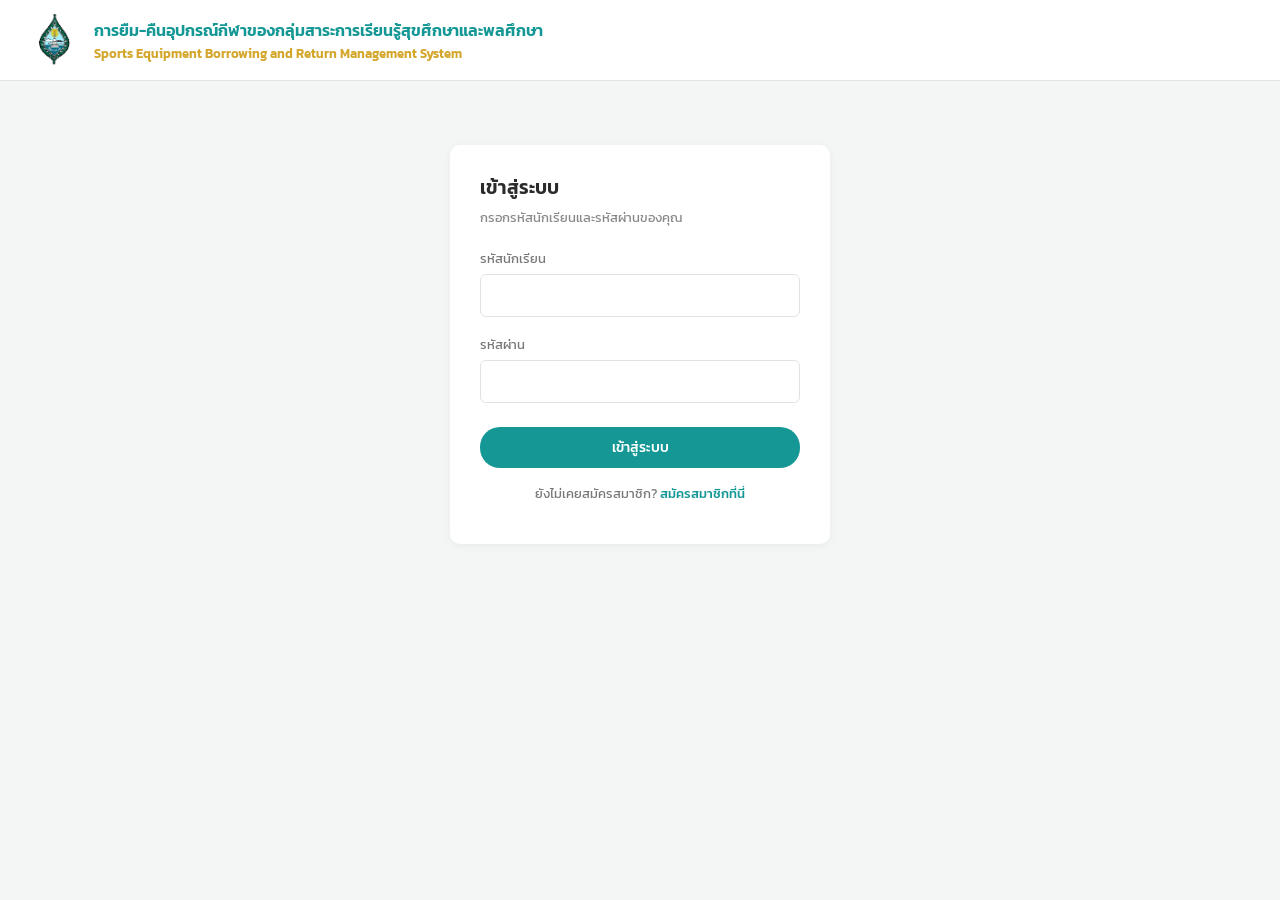
<file: index.html>
<!DOCTYPE html>
<html lang="th">

<head>
    <meta charset="UTF-8">
    <meta name="viewport" content="width=device-width, initial-scale=1.0">
    <title>ระบบยืม-คืนอุปกรณ์กีฬา</title>
    <link href="https://fonts.googleapis.com/css2?family=Kanit:wght@400;500;600;700&display=swap" rel="stylesheet">
    <link rel="stylesheet" href="style.css">
</head>

<body>

    <header class="topbar">
        <div class="brand">
            <img src="LOGO-SSP.png" alt="logo" class="logo-img">

            <div class="brand-text">
                <p class="th">การยืม-คืนอุปกรณ์กีฬาของกลุ่มสาระการเรียนรู้สุขศึกษาและพลศึกษา</p>
                <p class="en">Sports Equipment Borrowing and Return Management System</p>
            </div>
        </div>

        <div class="profile" id="profileToggle">
            <div class="avatar">
                <svg viewBox="0 0 24 24" fill="currentColor"><path d="M12 12c2.7 0 4.9-2.2 4.9-4.9S14.7 2.2 12 2.2 7.1 4.4 7.1 7.1 9.3 12 12 12zm0 2.5c-3.3 0-9.8 1.6-9.8 4.9v2.4h19.6v-2.4c0-3.3-6.5-4.9-9.8-4.9z"/></svg>
            </div>
            <svg class="chevron" viewBox="0 0 24 24" fill="none" stroke="currentColor" stroke-width="2">
        <path d="M6 9l6 6 6-6"/>
      </svg>

            <div class="profile-menu">
                <a href="profile.html">โปรไฟล์ของฉัน</a>
                <a href="account-settings.html">ตั้งค่าบัญชี</a>
                <a href="#">ติดต่อเรา</a>
                <a href="#" id="switchUserLink">ออกจากระบบ</a>
            </div>
        </div>
    </header>

    <nav class="navbar">
        <a href="index.html" class="active">หน้าหลัก</a>
        <a href="equipment.html">รายการอุปกรณ์ทั้งหมด</a>
        <a href="booking.html">จองอุปกรณ์</a>
        <a href="history.html">ประวัติการยืม-คืน</a>
    </nav>
    <main class="home-main">
        <div class="hero-banner">
            <img src="https://cdn.discordapp.com/attachments/1486670024419835904/1549403597668880565/61980016-f98e-4137-af72-0e16d8630894.jpg?ex=6aaa920c&is=6aa9408c&hm=2485306303175e49ea5badbc3dafd8a8ec890e3b3d5bfbbe8c90c0c7364b0ae8&" alt="อุปกรณ์กีฬาต่าง ๆ" class="hero-banner-img">
        </div>

        <div class="home-intro">
            <h1 class="page-title">หน้าหลัก</h1>
            <p class="page-desc">ยินดีต้อนรับเข้าสู่ระบบยืม-คืนอุปกรณ์กีฬา</p>
        </div>
    </main>

    <script src="auth.js"></script>
    <script src="sheetdb-api.js"></script>
    <script src="script.js"></script>
</body>

</html>
</file>
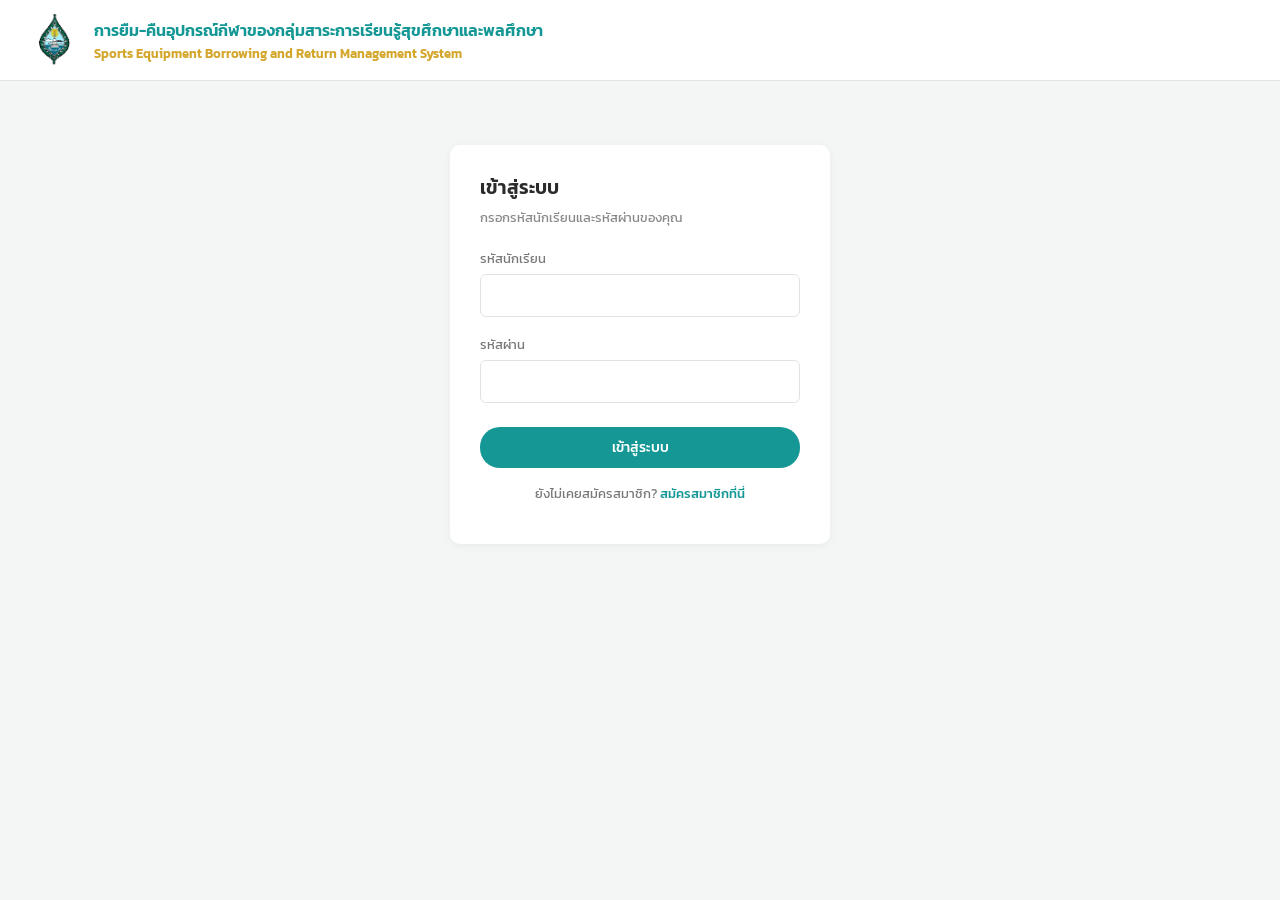
<file: account-settings.html>
<!DOCTYPE html>
<html lang="th">
<head>
<meta charset="UTF-8">
<meta name="viewport" content="width=device-width, initial-scale=1.0">
<title>ตั้งค่าบัญชี - ระบบยืม-คืนอุปกรณ์กีฬา</title>
<link href="https://fonts.googleapis.com/css2?family=Kanit:wght@400;500;600;700&display=swap" rel="stylesheet">
<link rel="stylesheet" href="style.css">
</head>
<body>

  <header class="topbar">
    <div class="brand">
      <img src="LOGO-SSP.png" alt="logo" class="logo-img">

      <div class="brand-text">
        <p class="th">การยืม-คืนอุปกรณ์กีฬาของกลุ่มสาระการเรียนรู้สุขศึกษาและพลศึกษา</p>
        <p class="en">Sports Equipment Borrowing and Return Management System</p>
      </div>
    </div>

    <div class="profile" id="profileToggle">
      <div class="avatar">
        <svg viewBox="0 0 24 24" fill="currentColor"><path d="M12 12c2.7 0 4.9-2.2 4.9-4.9S14.7 2.2 12 2.2 7.1 4.4 7.1 7.1 9.3 12 12 12zm0 2.5c-3.3 0-9.8 1.6-9.8 4.9v2.4h19.6v-2.4c0-3.3-6.5-4.9-9.8-4.9z"/></svg>
      </div>
      <svg class="chevron" viewBox="0 0 24 24" fill="none" stroke="currentColor" stroke-width="2">
        <path d="M6 9l6 6 6-6"/>
      </svg>

      <div class="profile-menu">
        <a href="profile.html">โปรไฟล์ของฉัน</a>
        <a href="account-settings.html">ตั้งค่าบัญชี</a>
        <a href="contact.html">ติดต่อเรา</a>
                <a href="#" id="switchUserLink">ออกจากระบบ</a>
      </div>
    </div>
  </header>

  <nav class="navbar">
    <a href="index.html">หน้าหลัก</a>
    <a href="equipment.html">รายการอุปกรณ์ทั้งหมด</a>
    <a href="booking.html">จองอุปกรณ์</a>
    <a href="history.html">ประวัติการยืม-คืน</a>
  </nav>

  <main>
    <div class="profile-layout">

      <aside class="side-menu">
        <a href="profile.html" class="side-item">
          <svg viewBox="0 0 24 24" fill="none" stroke="currentColor" stroke-width="2"><circle cx="12" cy="8" r="4"/><path d="M4 20c0-4.4 3.6-8 8-8s8 3.6 8 8"/></svg>
          โปรไฟล์ของฉัน
        </a>
        <a href="account-settings.html" class="side-item active">
          <svg viewBox="0 0 24 24" fill="none" stroke="currentColor" stroke-width="2"><circle cx="12" cy="12" r="3"/><path d="M19.4 15a1.7 1.7 0 0 0 .3 1.9l.1.1a2 2 0 1 1-2.8 2.8l-.1-.1a1.7 1.7 0 0 0-1.9-.3 1.7 1.7 0 0 0-1 1.5V21a2 2 0 1 1-4 0v-.1a1.7 1.7 0 0 0-1-1.6 1.7 1.7 0 0 0-1.9.3l-.1.1a2 2 0 1 1-2.8-2.8l.1-.1a1.7 1.7 0 0 0 .3-1.9 1.7 1.7 0 0 0-1.5-1H3a2 2 0 1 1 0-4h.1a1.7 1.7 0 0 0 1.6-1 1.7 1.7 0 0 0-.3-1.9l-.1-.1a2 2 0 1 1 2.8-2.8l.1.1a1.7 1.7 0 0 0 1.9.3H9a1.7 1.7 0 0 0 1-1.5V3a2 2 0 1 1 4 0v.1a1.7 1.7 0 0 0 1 1.5 1.7 1.7 0 0 0 1.9-.3l.1-.1a2 2 0 1 1 2.8 2.8l-.1.1a1.7 1.7 0 0 0-.3 1.9V9a1.7 1.7 0 0 0 1.5 1H21a2 2 0 1 1 0 4h-.1a1.7 1.7 0 0 0-1.5 1z"/></svg>
          ตั้งค่าบัญชี
        </a>
        <a href="contact.html" class="side-item">
          <svg viewBox="0 0 24 24" fill="none" stroke="currentColor" stroke-width="2"><circle cx="12" cy="12" r="10"/><path d="M9.1 9a3 3 0 0 1 5.8 1c0 2-3 2-3 4"/><line x1="12" y1="17" x2="12" y2="17.01"/></svg>
          ติดต่อเรา
        </a>
      </aside>

      <section class="profile-panel">
        <h2 class="profile-panel-title">ตั้งค่าบัญชีผู้ใช้</h2>

        <div id="saveMsg" class="save-msg">บันทึกข้อมูลเรียบร้อยแล้ว</div>

        <form id="studentSettingsForm" class="settings-grid">

          <div class="settings-col">
            <p class="settings-col-title">ข้อมูลทั่วไป</p>
            <div class="form-group">
              <label for="input-name">ชื่อ-สกุล</label>
              <input type="text" id="input-name" name="name">
            </div>
            <div class="form-group">
              <label for="input-email">อีเมล</label>
              <input type="email" id="input-email" name="email">
            </div>
            <div class="form-group">
              <label for="input-phone">เบอร์โทรศัพท์</label>
              <input type="text" id="input-phone" name="phone">
            </div>
          </div>

          <div class="settings-col">
            <p class="settings-col-title">ข้อมูลนักเรียน</p>

            <div class="form-group">
              <label for="input-studentid">รหัสนักเรียน</label>
              <input type="text" id="input-studentid" name="studentId">
            </div>

            <div class="form-group">
              <label for="input-class">ชั้นเรียนของนักเรียน</label>
              <input type="text" id="input-class" name="className" placeholder="เช่น ม.5/3">
            </div>

            <div class="form-group">
              <label for="input-role">บทบาท</label>
              <select id="input-role" name="role">
                <option value="นักเรียน">นักเรียน</option>
                <option value="ครู">ครู</option>
                <option value="เจ้าหน้าที่">เจ้าหน้าที่</option>
              </select>
            </div>

            <div class="form-group">
              <label for="input-birthday">วันเกิด</label>
              <input type="date" id="input-birthday" name="birthday">
            </div>
          </div>

          <div class="settings-actions">
            <button type="submit" class="btn-save">บันทึกข้อมูล</button>
            <button type="button" id="cancelBtn" class="btn-cancel">ยกเลิก</button>
          </div>

        </form>
      </section>

    </div>
  </main>
    <script src="auth.js"></script>
    <script src="sheetdb-api.js"></script>
    <script src="script.js"></script>
</body>
</html>
</file>
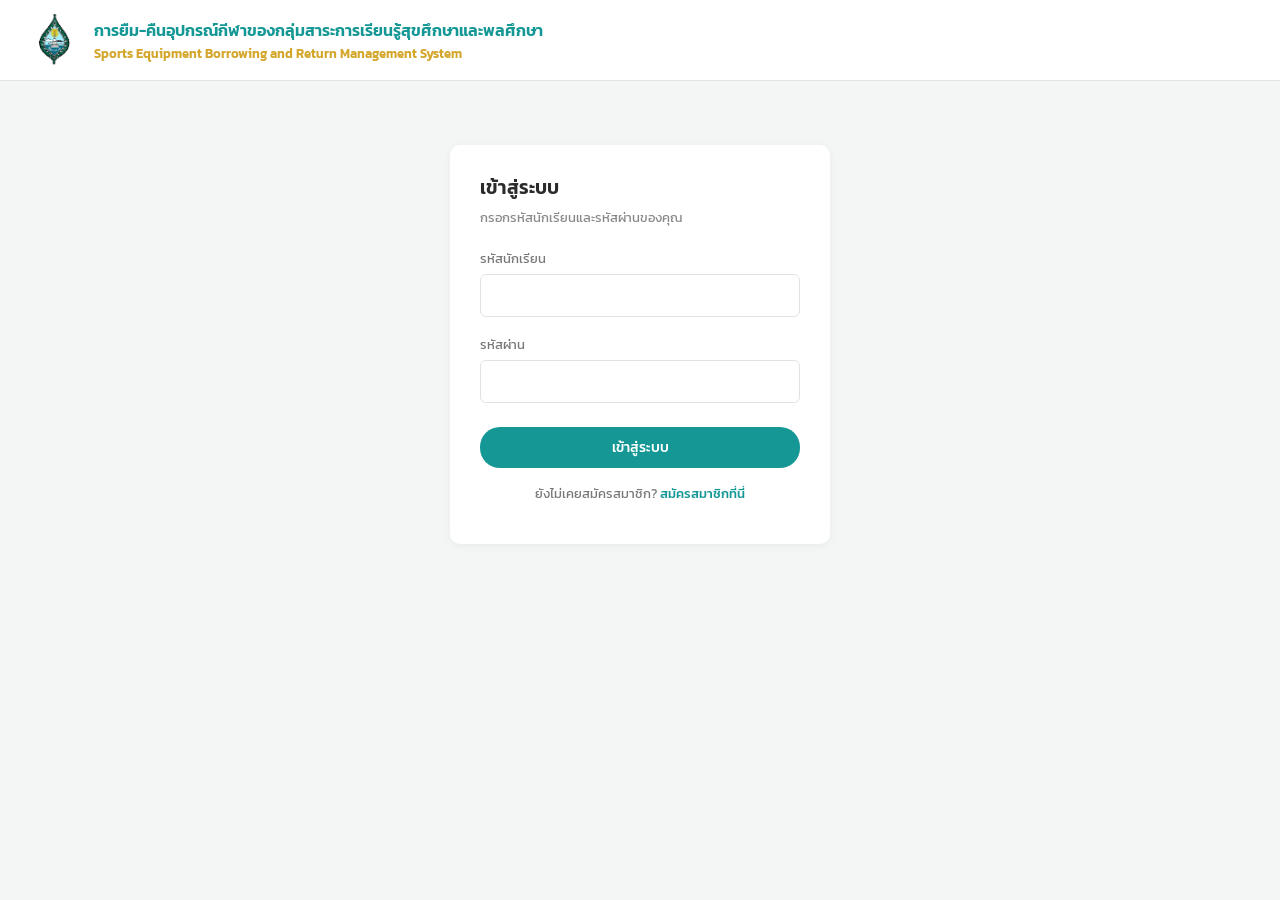
<file: booking.html>
<!DOCTYPE html>
<html lang="th">
<head>
<meta charset="UTF-8">
<meta name="viewport" content="width=device-width, initial-scale=1.0">
<title>จองอุปกรณ์ - ระบบยืม-คืนอุปกรณ์กีฬา</title>
<link href="https://fonts.googleapis.com/css2?family=Kanit:wght@400;500;600;700&display=swap" rel="stylesheet">
<link rel="stylesheet" href="style.css">
</head>
<body>

  <header class="topbar">
    <div class="brand">
      <img src="LOGO-SSP.png" alt="logo" class="logo-img">

      <div class="brand-text">
        <p class="th">การยืม-คืนอุปกรณ์กีฬาของกลุ่มสาระการเรียนรู้สุขศึกษาและพลศึกษา</p>
        <p class="en">Sports Equipment Borrowing and Return Management System</p>
      </div>
    </div>

    <div class="profile" id="profileToggle">
      <div class="avatar">
        <svg viewBox="0 0 24 24" fill="currentColor"><path d="M12 12c2.7 0 4.9-2.2 4.9-4.9S14.7 2.2 12 2.2 7.1 4.4 7.1 7.1 9.3 12 12 12zm0 2.5c-3.3 0-9.8 1.6-9.8 4.9v2.4h19.6v-2.4c0-3.3-6.5-4.9-9.8-4.9z"/></svg>
      </div>
      <svg class="chevron" viewBox="0 0 24 24" fill="none" stroke="currentColor" stroke-width="2">
        <path d="M6 9l6 6 6-6"/>
      </svg>

      <div class="profile-menu">
        <a href="profile.html">โปรไฟล์ของฉัน</a>
        <a href="account-settings.html">ตั้งค่าบัญชี</a>
        <a href="#">ติดต่อเรา</a>
                <a href="#" id="switchUserLink">ออกจากระบบ</a>
      </div>
    </div>
  </header>

  <nav class="navbar">
    <a href="index.html">หน้าหลัก</a>
    <a href="equipment.html">รายการอุปกรณ์ทั้งหมด</a>
    <a href="booking.html" class="active">จองอุปกรณ์</a>
    <a href="history.html">ประวัติการยืม-คืน</a>
  </nav>

  <main>
    <div class="booking-layout">

      <section class="booking-form-panel">
        <h2 class="panel-title">จองอุปกรณ์</h2>

        <form id="bookingForm">
          <div class="form-group">
            <label for="bk-equipment">เลือกอุปกรณ์</label>
            <select id="bk-equipment" required>
              <option value="">เลือกอุปกรณ์</option>
            </select>
          </div>

          <div class="form-group">
            <label for="bk-date">วันที่ต้องการจอง (พ.ศ.)</label>
            <input type="text" id="bk-date" placeholder="วว/ดด/ปปปป เช่น 05/03/2569" required>
            <p class="field-hint">พิมพ์รูปแบบ วัน/เดือน/ปี พ.ศ. เช่น 05/03/2569</p>
          </div>

          <div class="form-group">
            <label for="bk-time">เวลาที่ต้องการยืม</label>
            <select id="bk-time" required>
              <option value="">เลือกเวลา</option>
              <option value="08:00">08:00 น.</option>
              <option value="08:30">08:30 น.</option>
              <option value="09:00">09:00 น.</option>
              <option value="09:30">09:30 น.</option>
              <option value="10:00">10:00 น.</option>
              <option value="10:30">10:30 น.</option>
              <option value="11:00">11:00 น.</option>
              <option value="11:30">11:30 น.</option>
              <option value="12:00">12:00 น.</option>
              <option value="12:30">12:30 น.</option>
              <option value="13:00">13:00 น.</option>
              <option value="13:30">13:30 น.</option>
              <option value="14:00">14:00 น.</option>
              <option value="14:30">14:30 น.</option>
              <option value="15:00">15:00 น.</option>
              <option value="15:30">15:30 น.</option>
              <option value="16:00">16:00 น.</option>
              <option value="16:30">16:30 น.</option>
              <option value="17:00">17:00 น.</option>
            </select>
          </div>

          <div class="form-group">
            <label for="bk-purpose">วัตถุประสงค์</label>
            <input type="text" id="bk-purpose" placeholder="ระบุวัตถุประสงค์การใช้งาน" required>
          </div>

          <div class="form-group">
            <label for="bk-note">หมายเหตุ</label>
            <input type="text" id="bk-note" placeholder="ระบุหมายเหตุ (ถ้ามี)">
          </div>

          <div class="booking-form-actions">
            <button type="submit" class="btn-save">ส่งคำขอจอง</button>
            <button type="button" id="bk-clear" class="btn-cancel">ล้างข้อมูล</button>
          </div>
        </form>
      </section>

      <section class="booking-list-panel">
        <h2 class="panel-title">รายการจองของฉัน</h2>
        <div id="bookingSuccessMsg" class="save-msg">จองอุปกรณ์สำเร็จ พร้อมให้ยืมได้ทันที</div>
        <div id="bookingList" class="booking-list"></div>
        <a href="history.html" class="booking-view-all">ดูรายการทั้งหมด</a>
      </section>

    </div>
  </main>
    <script src="auth.js"></script>
    <script src="sheetdb-api.js"></script>
    <script src="script.js"></script>
</body>
</html>
</file>
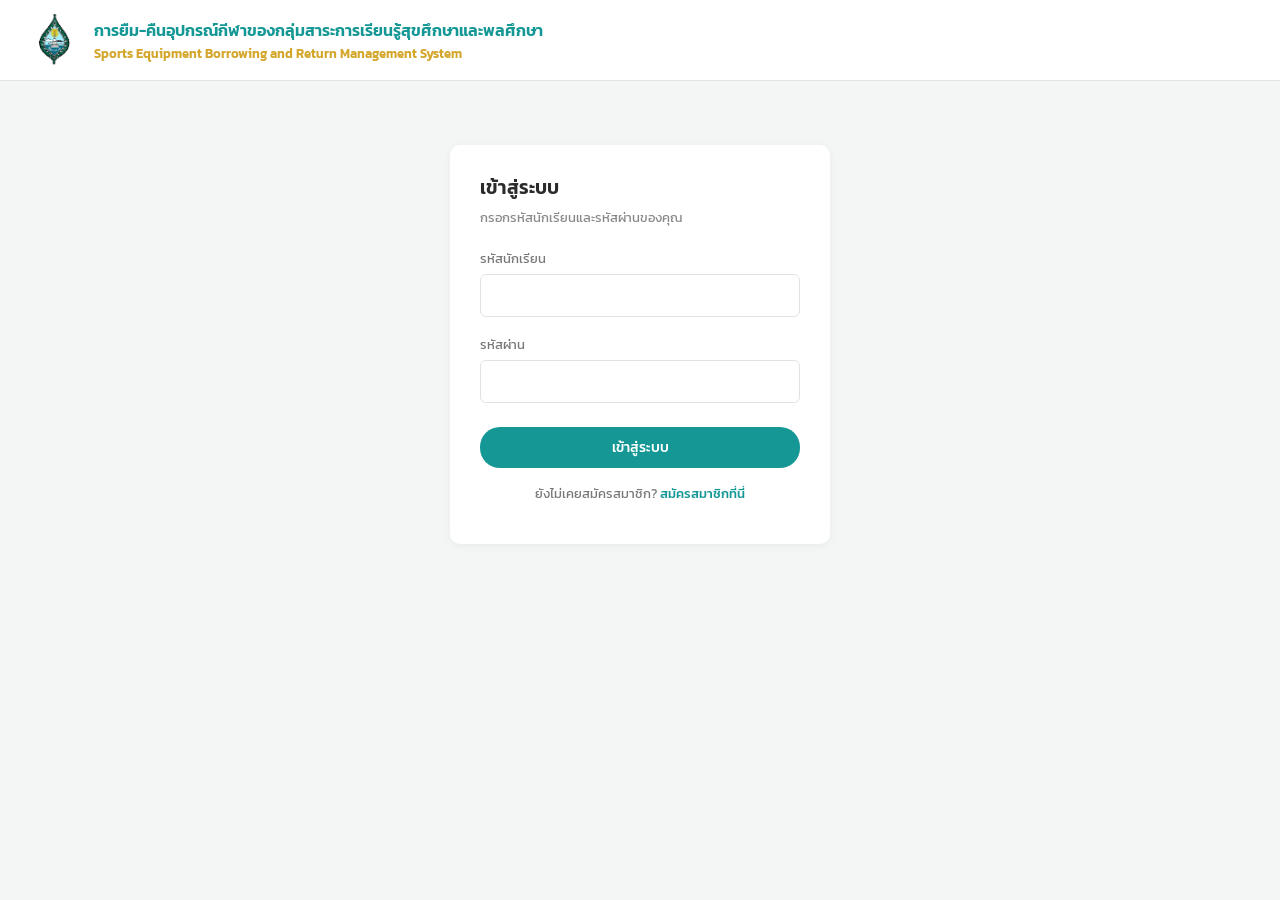
<file: equipment.html>
<!DOCTYPE html>
<html lang="th">
<head>
<meta charset="UTF-8">
<meta name="viewport" content="width=device-width, initial-scale=1.0">
<title>รายการอุปกรณ์ทั้งหมด - ระบบยืม-คืนอุปกรณ์กีฬา</title>
<link href="https://fonts.googleapis.com/css2?family=Kanit:wght@400;500;600;700&display=swap" rel="stylesheet">
<link rel="stylesheet" href="style.css">
</head>
<body>

  <header class="topbar">
    <div class="brand">
      <img src="LOGO-SSP.png" alt="logo" class="logo-img">

      <div class="brand-text">
        <p class="th">การยืม-คืนอุปกรณ์กีฬาของกลุ่มสาระการเรียนรู้สุขศึกษาและพลศึกษา</p>
        <p class="en">Sports Equipment Borrowing and Return Management System</p>
      </div>
    </div>

    <div class="profile" id="profileToggle">
      <div class="avatar">
        <svg viewBox="0 0 24 24" fill="currentColor"><path d="M12 12c2.7 0 4.9-2.2 4.9-4.9S14.7 2.2 12 2.2 7.1 4.4 7.1 7.1 9.3 12 12 12zm0 2.5c-3.3 0-9.8 1.6-9.8 4.9v2.4h19.6v-2.4c0-3.3-6.5-4.9-9.8-4.9z"/></svg>
      </div>
      <svg class="chevron" viewBox="0 0 24 24" fill="none" stroke="currentColor" stroke-width="2">
        <path d="M6 9l6 6 6-6"/>
      </svg>

      <div class="profile-menu">
        <a href="profile.html">โปรไฟล์ของฉัน</a>
        <a href="account-settings.html">ตั้งค่าบัญชี</a>
        <a href="#">ติดต่อเรา</a>
                <a href="#" id="switchUserLink">ออกจากระบบ</a>
      </div>
    </div>

  </header>

  <nav class="navbar">
    <a href="index.html">หน้าหลัก</a>
    <a href="equipment.html" class="active">รายการอุปกรณ์ทั้งหมด</a>
    <a href="booking.html">จองอุปกรณ์</a>
    <a href="history.html">ประวัติการยืม-คืน</a>
  </nav>

  <main>
    <div class="equip-panel">

      <div class="equip-topline">
        <h2 class="equip-title">รายการอุปกรณ์ทั้งหมด</h2>
        <div class="equip-search">
          <input type="text" placeholder="ค้นหาอุปกรณ์...">
          <select>
            <option>ทั้งหมด</option>
            <option>ลูกบอล</option>
          </select>
          <button class="btn-search">ค้นหา</button>
        </div>
      </div>

      <div class="category-tabs">
        <button class="tab active">ทั้งหมด</button>
        <button class="tab">ลูกบอล</button>
      </div>

      <div class="equip-grid" id="equipmentGrid"></div>
    </div>
  </main>
    <script src="auth.js"></script>
    <script src="sheetdb-api.js"></script>
    <script src="script.js"></script>
</body>
</html>
</file>
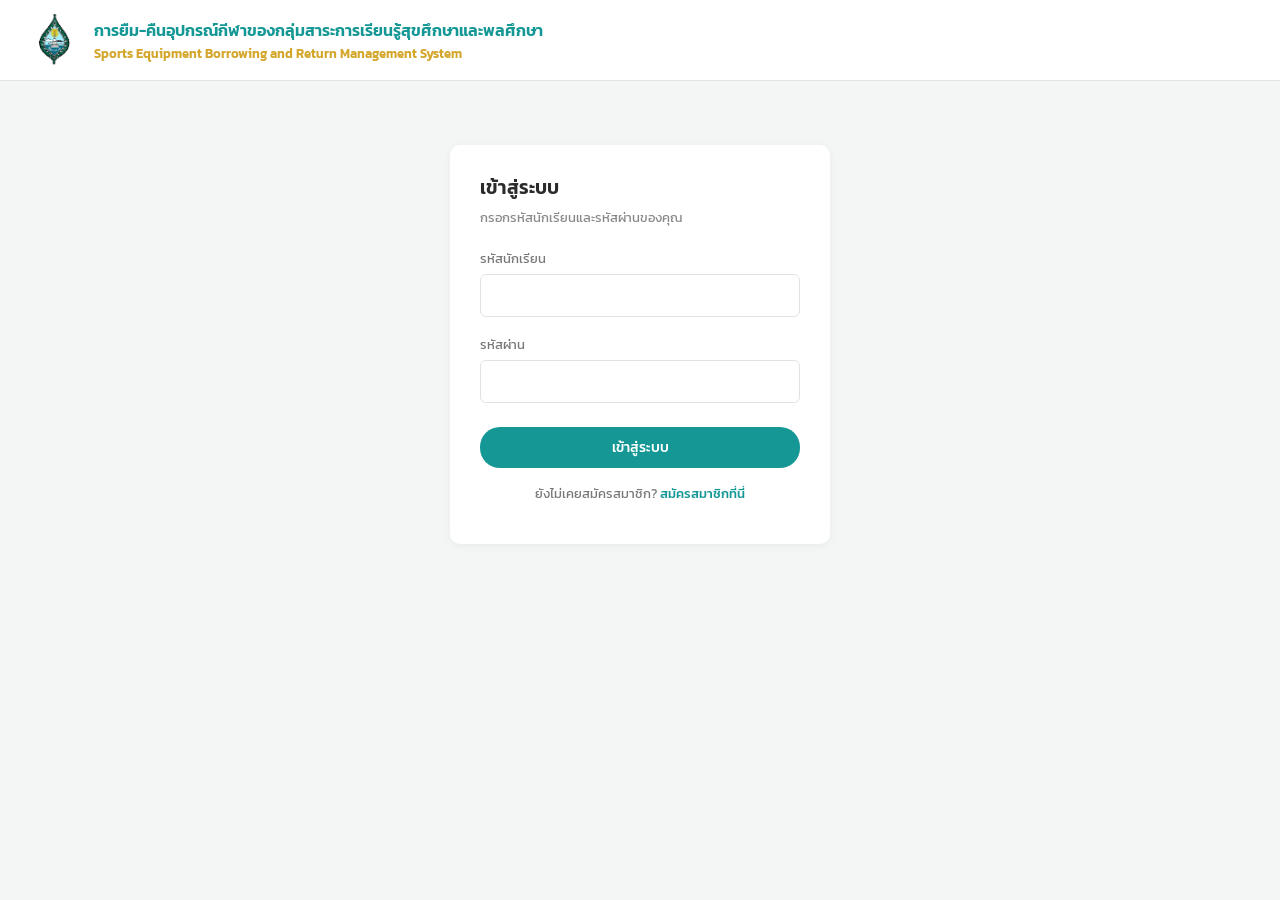
<file: history.html>
<!DOCTYPE html>
<html lang="th">
<head>
<meta charset="UTF-8">
<meta name="viewport" content="width=device-width, initial-scale=1.0">
<title>ประวัติการยืม-คืน - ระบบยืม-คืนอุปกรณ์กีฬา</title>
<link href="https://fonts.googleapis.com/css2?family=Kanit:wght@400;500;600;700&display=swap" rel="stylesheet">
<link rel="stylesheet" href="style.css">
</head>
<body>

  <header class="topbar">
    <div class="brand">
      <img src="LOGO-SSP.png" alt="logo" class="logo-img">

      <div class="brand-text">
        <p class="th">การยืม-คืนอุปกรณ์กีฬาของกลุ่มสาระการเรียนรู้สุขศึกษาและพลศึกษา</p>
        <p class="en">Sports Equipment Borrowing and Return Management System</p>
      </div>
    </div>

    <div class="profile" id="profileToggle">
      <div class="avatar">
        <svg viewBox="0 0 24 24" fill="currentColor"><path d="M12 12c2.7 0 4.9-2.2 4.9-4.9S14.7 2.2 12 2.2 7.1 4.4 7.1 7.1 9.3 12 12 12zm0 2.5c-3.3 0-9.8 1.6-9.8 4.9v2.4h19.6v-2.4c0-3.3-6.5-4.9-9.8-4.9z"/></svg>
      </div>
      <svg class="chevron" viewBox="0 0 24 24" fill="none" stroke="currentColor" stroke-width="2">
        <path d="M6 9l6 6 6-6"/>
      </svg>

      <div class="profile-menu">
        <a href="profile.html">โปรไฟล์ของฉัน</a>
        <a href="account-settings.html">ตั้งค่าบัญชี</a>
        <a href="#">ติดต่อเรา</a>
                <a href="#" id="switchUserLink">ออกจากระบบ</a>
      </div>
    </div>
  </header>

  <nav class="navbar">
    <a href="index.html">หน้าหลัก</a>
    <a href="equipment.html">รายการอุปกรณ์ทั้งหมด</a>
    <a href="booking.html">จองอุปกรณ์</a>
    <a href="history.html" class="active">ประวัติการยืม-คืน</a>
  </nav>

  <main>
    <div class="profile-layout">

      <aside class="side-menu">
        <a href="profile.html" class="side-item">
          <svg viewBox="0 0 24 24" fill="none" stroke="currentColor" stroke-width="2"><circle cx="12" cy="8" r="4"/><path d="M4 20c0-4.4 3.6-8 8-8s8 3.6 8 8"/></svg>
          โปรไฟล์ของฉัน
        </a>
        <a href="account-settings.html" class="side-item">
          <svg viewBox="0 0 24 24" fill="none" stroke="currentColor" stroke-width="2"><circle cx="12" cy="12" r="3"/><path d="M19.4 15a1.7 1.7 0 0 0 .3 1.9l.1.1a2 2 0 1 1-2.8 2.8l-.1-.1a1.7 1.7 0 0 0-1.9-.3 1.7 1.7 0 0 0-1 1.5V21a2 2 0 1 1-4 0v-.1a1.7 1.7 0 0 0-1-1.6 1.7 1.7 0 0 0-1.9.3l-.1.1a2 2 0 1 1-2.8-2.8l.1-.1a1.7 1.7 0 0 0 .3-1.9 1.7 1.7 0 0 0-1.5-1H3a2 2 0 1 1 0-4h.1a1.7 1.7 0 0 0 1.6-1 1.7 1.7 0 0 0-.3-1.9l-.1-.1a2 2 0 1 1 2.8-2.8l.1.1a1.7 1.7 0 0 0 1.9.3H9a1.7 1.7 0 0 0 1-1.5V3a2 2 0 1 1 4 0v.1a1.7 1.7 0 0 0 1 1.5 1.7 1.7 0 0 0 1.9-.3l.1-.1a2 2 0 1 1 2.8 2.8l-.1.1a1.7 1.7 0 0 0-.3 1.9V9a1.7 1.7 0 0 0 1.5 1H21a2 2 0 1 1 0 4h-.1a1.7 1.7 0 0 0-1.5 1z"/></svg>
          ตั้งค่าบัญชี
        </a>
        <a href="contact.html" class="side-item">
          <svg viewBox="0 0 24 24" fill="none" stroke="currentColor" stroke-width="2"><circle cx="12" cy="12" r="10"/><path d="M9.1 9a3 3 0 0 1 5.8 1c0 2-3 2-3 4"/><line x1="12" y1="17" x2="12" y2="17.01"/></svg>
          ติดต่อเรา
        </a>
      </aside>

      <section class="profile-panel">
        <div class="panel-header-row">
          <h2 class="profile-panel-title">ประวัติการยืม-คืนอุปกรณ์</h2>
          <button id="clearHistoryBtn" class="btn-mini-cancel btn-mini">ล้างประวัติทั้งหมด</button>
        </div>

        <table class="history-table">
          <thead>
            <tr>
              <th>ลำดับ</th>
              <th>อุปกรณ์</th>
              <th>วันยืม</th>
              <th>กำหนดคืน</th>
              <th>วันคืน</th>
              <th>สถานะ</th>
              <th></th>
            </tr>
          </thead>
          <tbody id="historyTableBody"></tbody>
        </table>

        <div id="historyPagination" class="pagination"></div>
      </section>

    </div>
  </main>
    <script src="auth.js"></script>
    <script src="sheetdb-api.js"></script>
    <script src="script.js"></script>
</body>
</html>
</file>
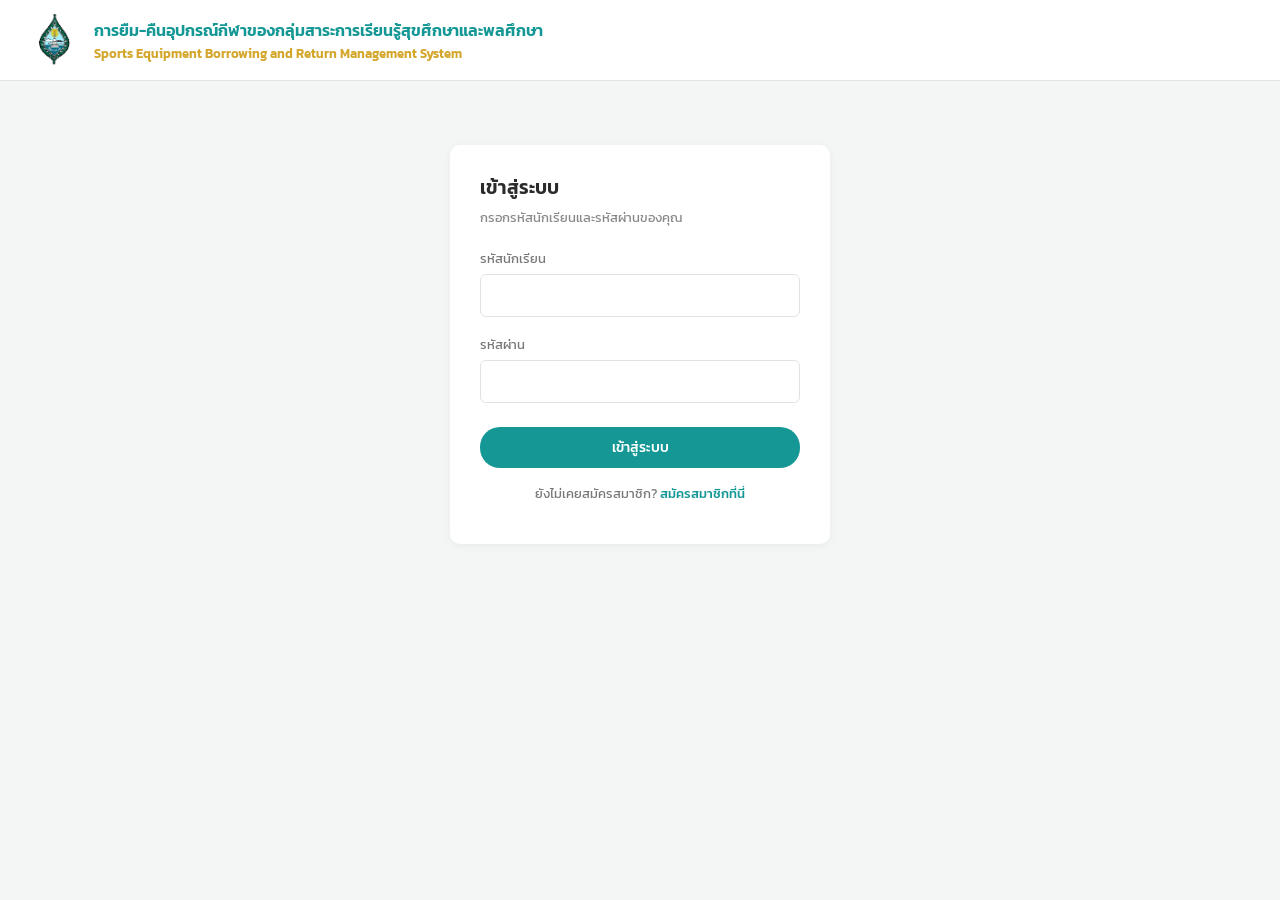
<file: login.html>
<!DOCTYPE html>
<html lang="th">
<head>
<meta charset="UTF-8">
<meta name="viewport" content="width=device-width, initial-scale=1.0">
<title>เข้าสู่ระบบ - ระบบยืม-คืนอุปกรณ์กีฬา</title>
<link href="https://fonts.googleapis.com/css2?family=Kanit:wght@400;500;600;700&display=swap" rel="stylesheet">
<link rel="stylesheet" href="style.css">
<style>
  .register-wrap{ max-width:420px; margin:64px auto; padding:0 20px; }
  .register-panel{
    background:#fff; border-radius:10px; box-shadow:0 2px 10px rgba(0,0,0,.05);
    padding:28px 30px;
  }
  .register-title{ margin:0 0 6px; font-size:19px; font-weight:600; color:var(--text-dark); }
  .register-sub{ margin:0 0 22px; font-size:13px; color:#888; }
  .register-error{
    display:none; background:#fde3e3; color:#d4453a; border:1px solid #f5c2c2;
    border-radius:6px; padding:10px 14px; font-size:13px; margin-bottom:16px;
  }
  .register-error.show{ display:block; }
  .register-footer{
    margin-top:16px; text-align:center; font-size:13px; color:#777;
  }
  .register-footer a{ color:var(--teal); font-weight:500; text-decoration:none; }
  .register-footer a:hover{ text-decoration:underline; }
</style>
</head>
<body>

  <header class="topbar">
    <div class="brand">
      <img src="LOGO-SSP.png" alt="logo" class="logo-img">
      <div class="brand-text">
        <p class="th">การยืม-คืนอุปกรณ์กีฬาของกลุ่มสาระการเรียนรู้สุขศึกษาและพลศึกษา</p>
        <p class="en">Sports Equipment Borrowing and Return Management System</p>
      </div>
    </div>
  </header>

  <main class="register-wrap">
    <section class="register-panel">
      <h2 class="register-title">เข้าสู่ระบบ</h2>
      <p class="register-sub">กรอกรหัสนักเรียนและรหัสผ่านของคุณ</p>

      <div id="loginError" class="register-error"></div>

      <form id="loginForm">
        <div class="form-group">
          <label for="login-studentid">รหัสนักเรียน</label>
          <input type="text" id="login-studentid" required>
        </div>

        <div class="form-group">
          <label for="login-password">รหัสผ่าน</label>
          <input type="password" id="login-password" required>
        </div>

        <button type="submit" class="btn-save" style="width:100%; margin-top:6px;">เข้าสู่ระบบ</button>
      </form>

      <p class="register-footer">ยังไม่เคยสมัครสมาชิก? <a href="register.html">สมัครสมาชิกที่นี่</a></p>
    </section>
  </main>

  <script src="sheetdb-api.js"></script>
  <script>
    // ถ้าเบราว์เซอร์นี้ล็อกอินอยู่แล้ว ให้ข้ามไปหน้าหลักเลย
    if (localStorage.getItem('currentMemberId')) {
      window.location.href = 'index.html';
    }

    const form = document.getElementById('loginForm');
    const errorBox = document.getElementById('loginError');

    form.addEventListener('submit', async (e) => {
      e.preventDefault();
      errorBox.classList.remove('show');

      const submitBtn = form.querySelector('button[type="submit"]');
      submitBtn.disabled = true;
      submitBtn.textContent = 'กำลังเข้าสู่ระบบ...';

      try {
        const studentId = document.getElementById('login-studentid').value.trim();
        const password = document.getElementById('login-password').value;

        const member = await loginMember(studentId, password);

        if (!member) {
          errorBox.textContent = 'รหัสนักเรียนหรือรหัสผ่านไม่ถูกต้อง';
          errorBox.classList.add('show');
          submitBtn.disabled = false;
          submitBtn.textContent = 'เข้าสู่ระบบ';
          return;
        }

        localStorage.setItem('currentMemberId', member.รหัสสมาชิก);
        window.location.href = 'index.html';
      } catch (err) {
        errorBox.textContent = 'เกิดข้อผิดพลาด: ' + err.message;
        errorBox.classList.add('show');
        submitBtn.disabled = false;
        submitBtn.textContent = 'เข้าสู่ระบบ';
      }
    });
  </script>
</body>
</html>
</file>
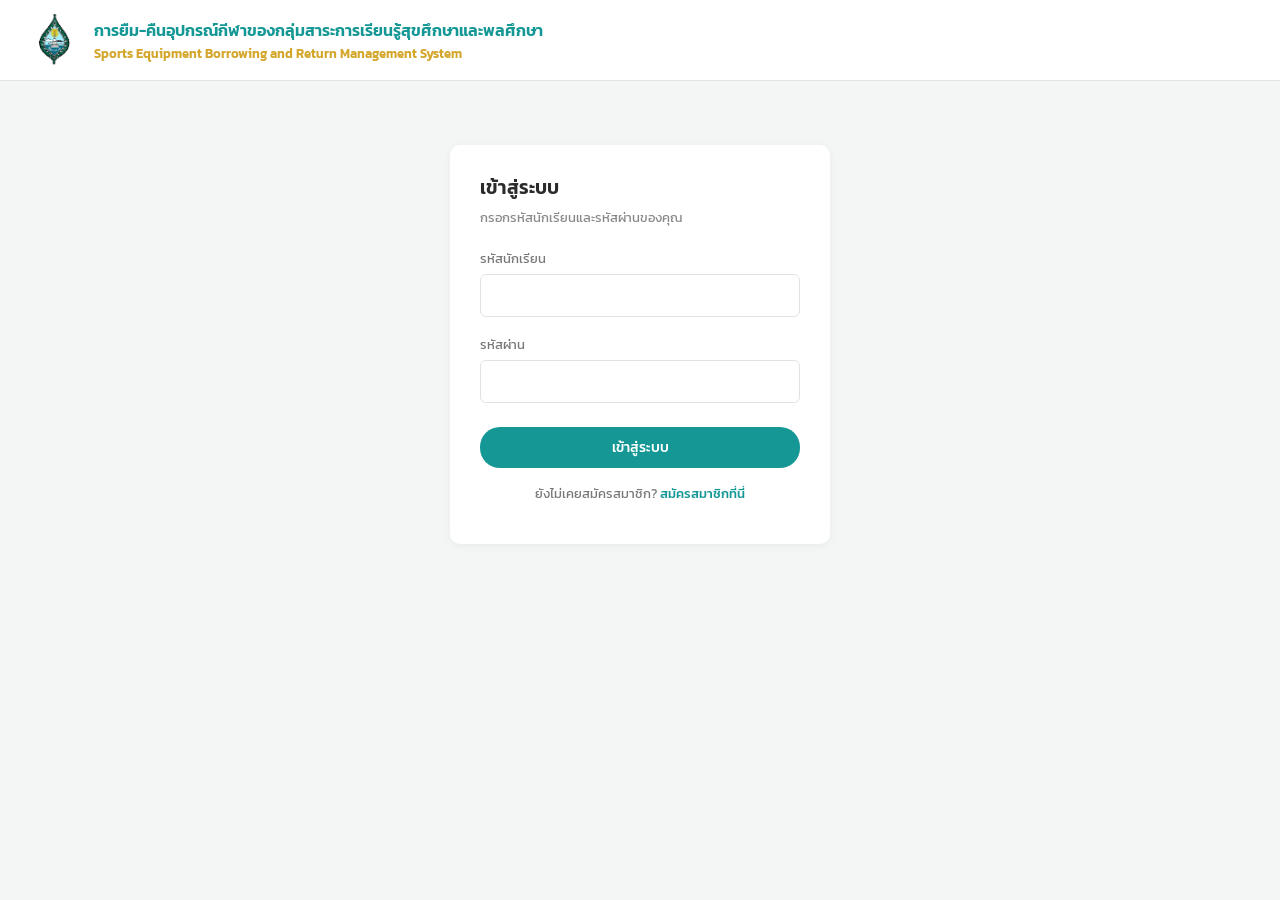
<file: profile.html>
<!DOCTYPE html>
<html lang="th">
<head>
<meta charset="UTF-8">
<meta name="viewport" content="width=device-width, initial-scale=1.0">
<title>โปรไฟล์ของฉัน - ระบบยืม-คืนอุปกรณ์กีฬา</title>
<link href="https://fonts.googleapis.com/css2?family=Kanit:wght@400;500;600;700&display=swap" rel="stylesheet">
<link rel="stylesheet" href="style.css">
</head>
<body>

  <header class="topbar">
    <div class="brand">
      <img src="LOGO-SSP.png" alt="logo" class="logo-img">

      <div class="brand-text">
        <p class="th">การยืม-คืนอุปกรณ์กีฬาของกลุ่มสาระการเรียนรู้สุขศึกษาและพลศึกษา</p>
        <p class="en">Sports Equipment Borrowing and Return Management System</p>
      </div>
    </div>

    <div class="profile" id="profileToggle">
      <div class="avatar">
        <svg viewBox="0 0 24 24" fill="currentColor"><path d="M12 12c2.7 0 4.9-2.2 4.9-4.9S14.7 2.2 12 2.2 7.1 4.4 7.1 7.1 9.3 12 12 12zm0 2.5c-3.3 0-9.8 1.6-9.8 4.9v2.4h19.6v-2.4c0-3.3-6.5-4.9-9.8-4.9z"/></svg>
      </div>
      <svg class="chevron" viewBox="0 0 24 24" fill="none" stroke="currentColor" stroke-width="2">
        <path d="M6 9l6 6 6-6"/>
      </svg>

      <div class="profile-menu">
        <a href="profile.html">โปรไฟล์ของฉัน</a>
        <a href="account-settings.html">ตั้งค่าบัญชี</a>
        <a href="contact.html">ติดต่อเรา</a>
                <a href="#" id="switchUserLink">ออกจากระบบ</a>
      </div>
    </div>
  </header>

  <nav class="navbar">
    <a href="index.html">หน้าหลัก</a>
    <a href="equipment.html">รายการอุปกรณ์ทั้งหมด</a>
    <a href="booking.html">จองอุปกรณ์</a>
    <a href="history.html">ประวัติการยืม-คืน</a>
  </nav>

  <main>
    <div class="profile-layout">

      <aside class="side-menu">
        <a href="profile.html" class="side-item active">
          <svg viewBox="0 0 24 24" fill="none" stroke="currentColor" stroke-width="2"><circle cx="12" cy="8" r="4"/><path d="M4 20c0-4.4 3.6-8 8-8s8 3.6 8 8"/></svg>
          โปรไฟล์ของฉัน
        </a>
        <a href="account-settings.html" class="side-item">
          <svg viewBox="0 0 24 24" fill="none" stroke="currentColor" stroke-width="2"><circle cx="12" cy="12" r="3"/><path d="M19.4 15a1.7 1.7 0 0 0 .3 1.9l.1.1a2 2 0 1 1-2.8 2.8l-.1-.1a1.7 1.7 0 0 0-1.9-.3 1.7 1.7 0 0 0-1 1.5V21a2 2 0 1 1-4 0v-.1a1.7 1.7 0 0 0-1-1.6 1.7 1.7 0 0 0-1.9.3l-.1.1a2 2 0 1 1-2.8-2.8l.1-.1a1.7 1.7 0 0 0 .3-1.9 1.7 1.7 0 0 0-1.5-1H3a2 2 0 1 1 0-4h.1a1.7 1.7 0 0 0 1.6-1 1.7 1.7 0 0 0-.3-1.9l-.1-.1a2 2 0 1 1 2.8-2.8l.1.1a1.7 1.7 0 0 0 1.9.3H9a1.7 1.7 0 0 0 1-1.5V3a2 2 0 1 1 4 0v.1a1.7 1.7 0 0 0 1 1.5 1.7 1.7 0 0 0 1.9-.3l.1-.1a2 2 0 1 1 2.8 2.8l-.1.1a1.7 1.7 0 0 0-.3 1.9V9a1.7 1.7 0 0 0 1.5 1H21a2 2 0 1 1 0 4h-.1a1.7 1.7 0 0 0-1.5 1z"/></svg>
          ตั้งค่าบัญชี
        </a>
        <a href="contact.html" class="side-item">
          <svg viewBox="0 0 24 24" fill="none" stroke="currentColor" stroke-width="2"><circle cx="12" cy="12" r="10"/><path d="M9.1 9a3 3 0 0 1 5.8 1c0 2-3 2-3 4"/><line x1="12" y1="17" x2="12" y2="17.01"/></svg>
          ติดต่อเรา
        </a>
      </aside>

      <section class="profile-panel">
        <h2 class="profile-panel-title">ข้อมูลส่วนตัว</h2>

        <div class="profile-body">
          <div class="profile-photo-block">

            <div class="avatar-placeholder">
              <svg viewBox="0 0 24 24" fill="currentColor"><path d="M12 12c2.7 0 4.9-2.2 4.9-4.9S14.7 2.2 12 2.2 7.1 4.4 7.1 7.1 9.3 12 12 12zm0 2.5c-3.3 0-9.8 1.6-9.8 4.9v2.4h19.6v-2.4c0-3.3-6.5-4.9-9.8-4.9z"/></svg>
            </div>

            <button class="btn-change-photo">เปลี่ยนรูปโปรไฟล์</button>
          </div>

          <table class="profile-info">
            <tr>
              <td class="label">ชื่อ-สกุล</td>
              <td class="value" id="val-name">กำลังโหลด...</td>
            </tr>
            <tr>
              <td class="label">รหัสนักเรียน</td>
              <td class="value" id="val-studentid">กำลังโหลด...</td>
            </tr>
            <tr>
              <td class="label">ชั้นเรียน</td>
              <td class="value" id="val-class">กำลังโหลด...</td>
            </tr>
            <tr>
              <td class="label">อีเมล</td>
              <td class="value" id="val-email">กำลังโหลด...</td>
            </tr>
            <tr>
              <td class="label">เบอร์โทรศัพท์</td>
              <td class="value" id="val-phone">กำลังโหลด...</td>
            </tr>
            <tr>
              <td class="label">บทบาท</td>
              <td class="value" id="val-role">กำลังโหลด...</td>
            </tr>
            <tr>
              <td class="label">วันเกิด</td>
              <td class="value" id="val-birthday">-</td>
            </tr>
          </table>
        </div>
      </section>

    </div>
  </main>
    <script src="auth.js"></script>
    <script src="sheetdb-api.js"></script>
    <script src="script.js"></script>
</body>
</html>
</file>
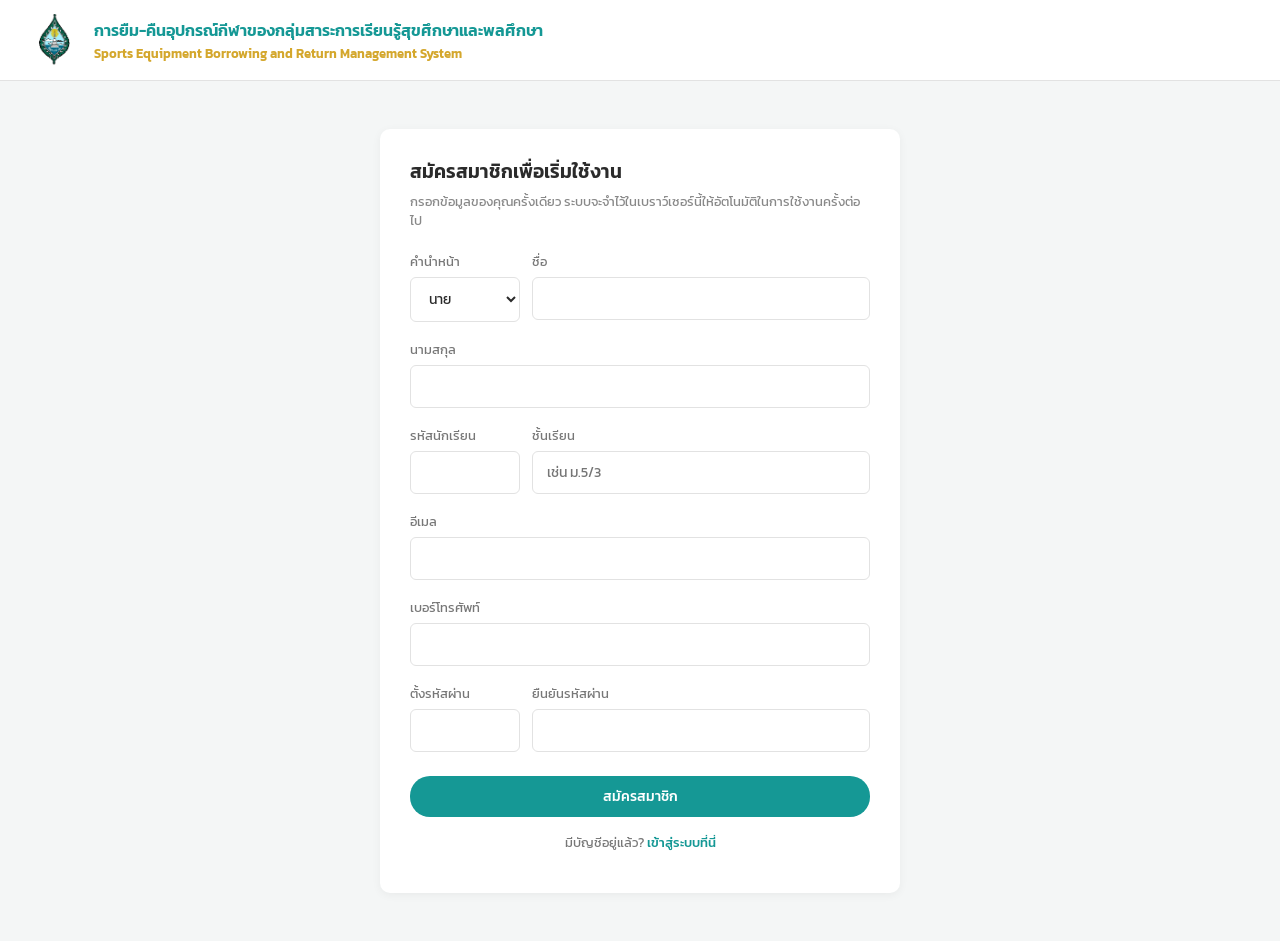
<file: register.html>
<!DOCTYPE html>
<html lang="th">
<head>
<meta charset="UTF-8">
<meta name="viewport" content="width=device-width, initial-scale=1.0">
<title>สมัครสมาชิก - ระบบยืม-คืนอุปกรณ์กีฬา</title>
<link href="https://fonts.googleapis.com/css2?family=Kanit:wght@400;500;600;700&display=swap" rel="stylesheet">
<link rel="stylesheet" href="style.css">
<style>
  .register-wrap{
    max-width:560px;
    margin:48px auto;
    padding:0 20px;
  }
  .register-panel{
    background:#fff;
    border-radius:10px;
    box-shadow:0 2px 10px rgba(0,0,0,.05);
    padding:28px 30px;
  }
  .register-title{
    margin:0 0 6px;
    font-size:19px;
    font-weight:600;
    color:var(--text-dark);
  }
  .register-sub{
    margin:0 0 22px;
    font-size:13px;
    color:#888;
  }
  .register-row{
    display:grid;
    grid-template-columns:110px 1fr;
    gap:12px;
  }
  .register-error{
    display:none;
    background:#fde3e3;
    color:#d4453a;
    border:1px solid #f5c2c2;
    border-radius:6px;
    padding:10px 14px;
    font-size:13px;
    margin-bottom:16px;
  }
  .register-error.show{display:block;}
  .register-footer{
    margin-top:16px;
    text-align:center;
    font-size:13px;
    color:#777;
  }
  .register-footer a{
    color:var(--teal);
    font-weight:500;
    text-decoration:none;
  }
  .register-footer a:hover{ text-decoration:underline; }
</style>
</head>
<body>

  <header class="topbar">
    <div class="brand">
      <img src="LOGO-SSP.png" alt="logo" class="logo-img">
      <div class="brand-text">
        <p class="th">การยืม-คืนอุปกรณ์กีฬาของกลุ่มสาระการเรียนรู้สุขศึกษาและพลศึกษา</p>
        <p class="en">Sports Equipment Borrowing and Return Management System</p>
      </div>
    </div>
  </header>

  <main class="register-wrap">
    <section class="register-panel">
      <h2 class="register-title">สมัครสมาชิกเพื่อเริ่มใช้งาน</h2>
      <p class="register-sub">กรอกข้อมูลของคุณครั้งเดียว ระบบจะจำไว้ในเบราว์เซอร์นี้ให้อัตโนมัติในการใช้งานครั้งต่อไป</p>

      <div id="registerError" class="register-error"></div>

      <form id="registerForm">
        <div class="register-row form-group">
          <div>
            <label for="reg-prefix">คำนำหน้า</label>
            <select id="reg-prefix">
              <option value="นาย">นาย</option>
              <option value="นาง">นาง</option>
              <option value="นางสาว">นางสาว</option>
            </select>
          </div>
          <div>
            <label for="reg-firstname">ชื่อ</label>
            <input type="text" id="reg-firstname" required>
          </div>
        </div>

        <div class="form-group">
          <label for="reg-lastname">นามสกุล</label>
          <input type="text" id="reg-lastname" required>
        </div>

        <div class="register-row form-group">
          <div>
            <label for="reg-studentid">รหัสนักเรียน</label>
            <input type="text" id="reg-studentid" required>
          </div>
          <div>
            <label for="reg-class">ชั้นเรียน</label>
            <input type="text" id="reg-class" placeholder="เช่น ม.5/3" required>
          </div>
        </div>

        <div class="form-group">
          <label for="reg-email">อีเมล</label>
          <input type="email" id="reg-email" required>
        </div>

        <div class="form-group">
          <label for="reg-phone">เบอร์โทรศัพท์</label>
          <input type="text" id="reg-phone" required>
        </div>

        <div class="register-row form-group">
          <div>
            <label for="reg-password">ตั้งรหัสผ่าน</label>
            <input type="password" id="reg-password" required minlength="4">
          </div>
          <div>
            <label for="reg-password2">ยืนยันรหัสผ่าน</label>
            <input type="password" id="reg-password2" required minlength="4">
          </div>
        </div>

        <button type="submit" class="btn-save" style="width:100%; margin-top:6px;">สมัครสมาชิก</button>
      </form>

      <p class="register-footer">มีบัญชีอยู่แล้ว? <a href="login.html">เข้าสู่ระบบที่นี่</a></p>
    </section>
  </main>

  <script src="sheetdb-api.js"></script>
  <script>
    const form = document.getElementById('registerForm');
    const errorBox = document.getElementById('registerError');

    // ถ้าเบราว์เซอร์นี้เคยสมัครไว้แล้ว ให้ข้ามไปหน้าหลักเลย ไม่ต้องสมัครซ้ำ
    if (localStorage.getItem('currentMemberId')) {
      window.location.href = 'index.html';
    }

    form.addEventListener('submit', async (e) => {
      e.preventDefault();
      errorBox.classList.remove('show');

      const password = document.getElementById('reg-password').value;
      const password2 = document.getElementById('reg-password2').value;
      if (password !== password2) {
        errorBox.textContent = 'รหัสผ่านทั้ง 2 ช่องไม่ตรงกัน กรุณากรอกใหม่';
        errorBox.classList.add('show');
        return;
      }

      const submitBtn = form.querySelector('button[type="submit"]');
      submitBtn.disabled = true;
      submitBtn.textContent = 'กำลังสมัคร...';

      try {
        const studentId = document.getElementById('reg-studentid').value.trim();

        // กันสมัครซ้ำด้วยรหัสนักเรียนเดิม
        const existing = await getMemberByStudentId(studentId);
        if (existing) {
          errorBox.textContent = 'มีบัญชีที่ใช้รหัสนักเรียนนี้อยู่แล้ว กรุณาเข้าสู่ระบบแทน';
          errorBox.classList.add('show');
          submitBtn.disabled = false;
          submitBtn.textContent = 'สมัครสมาชิก';
          return;
        }

        const id = generateMemberId();
        await registerMember({
          รหัสสมาชิก: id,
          คำนำหน้า: document.getElementById('reg-prefix').value,
          ชื่อ: document.getElementById('reg-firstname').value.trim(),
          นามสกุล: document.getElementById('reg-lastname').value.trim(),
          รหัสนักเรียน: studentId,
          ชั้นเรียน: document.getElementById('reg-class').value.trim(),
          อีเมล: document.getElementById('reg-email').value.trim(),
          เบอร์โทรศัพท์: document.getElementById('reg-phone').value.trim(),
          รหัสผ่าน: password,
          ตำแหน่ง: 'นักเรียน',
          วันที่สมัครสมาชิก: new Date().toISOString().slice(0, 10),
          สถานะบัญชี: 'ใช้งาน',
        });

        localStorage.setItem('currentMemberId', id);
        window.location.href = 'index.html';
      } catch (err) {
        errorBox.textContent = 'สมัครสมาชิกไม่สำเร็จ: ' + err.message;
        errorBox.classList.add('show');
        submitBtn.disabled = false;
        submitBtn.textContent = 'สมัครสมาชิก';
      }
    });
  </script>
</body>
</html>
</file>
<file: style.css>
:root{
  --teal: #159895;
  --teal-dark: #0d6e6b;
  --gold: #d4a72c;
  --text-dark: #2b2b2b;
  --border: #e2e2e2;
}
*{box-sizing:border-box;}
body{
  margin:0;
  font-family:'Kanit', sans-serif;
  background:#f4f6f6;
  color:var(--text-dark);
}

.topbar{
  display:flex;
  align-items:center;
  justify-content:space-between;
  padding:14px 28px;
  background:#fff;
  border-bottom:1px solid var(--border);
}
.brand{
  display:flex;
  align-items:center;
  gap:14px;
}

.logo-placeholder{
  width:52px;
  height:52px;
  border-radius:50%;
  background:#eef2f2;
  border:2px dashed #b9c4c4;
  display:flex;
  align-items:center;
  justify-content:center;
  font-size:11px;
  color:#8a9a9a;
  text-align:center;
  line-height:1.2;
  flex-shrink:0;
}

.logo-img{
  width:52px;
  height:52px;
  border-radius:50%;
  object-fit:cover;
  flex-shrink:0;
}

.brand-text .th{
  margin:0;
  font-size:16px;
  font-weight:600;
  color:var(--teal);
}
.brand-text .en{
  margin:2px 0 0;
  font-size:13px;
  font-weight:600;
  color:var(--gold);
}

.profile{
  position:relative;
  display:flex;
  align-items:center;
  gap:6px;
  cursor:pointer;
  user-select:none;
}
.avatar{
  width:38px;
  height:38px;
  border-radius:50%;
  background:#cfd8d8;
  display:flex;
  align-items:center;
  justify-content:center;
  color:#fff;
}
.avatar svg{width:20px;height:20px;}
.chevron{
  width:14px;height:14px;
  color:#666;
  transition:transform .2s ease;
}
.profile.open .chevron{transform:rotate(180deg);}

.profile-menu{
  position:absolute;
  top:calc(100% + 10px);
  right:0;
  background:#fff;
  border:1px solid var(--border);
  border-radius:8px;
  box-shadow:0 8px 20px rgba(0,0,0,.08);
  min-width:180px;
  padding:8px 0;
  display:none;
  z-index:20;
}
.profile.open .profile-menu{display:block;}
.profile-menu a{
  display:block;
  padding:10px 18px;
  color:var(--text-dark);
  text-decoration:none;
  font-size:14px;
}
.profile-menu a:hover{background:#f2f5f5;}

.navbar{
  background:var(--teal);
  display:flex;
  align-items:center;
  justify-content:center;
  gap:48px;
  padding:0 28px;
}
.navbar a{
  color:#fff;
  text-decoration:none;
  font-size:15px;
  font-weight:500;
  padding:16px 4px;
  display:inline-block;
  position:relative;
  opacity:.95;
}
.navbar a:hover{opacity:1;}
.navbar a.active::after{
  content:"";
  position:absolute;
  left:0;right:0;bottom:0;
  height:3px;
  background:#fff;
  border-radius:2px 2px 0 0;
}

main {
    padding: 40px;
    min-height: 400px;
}
.page-title{
  margin:0 0 8px;
  font-size:24px;
  font-weight:600;
  color:var(--teal-dark);
}
.page-desc{
  margin:0;
  color:#777;
  font-size:14px;
}

.home-main{
  padding:0 0 40px;
}
.hero-banner{
  width:100%;
  max-height:320px;
  overflow:hidden;
  border-radius:0 0 12px 12px;
  margin-bottom:28px;
}
.hero-banner-img{
  width:100%;
  height:100%;
  max-height:320px;
  object-fit:cover;
  display:block;
}
.home-intro{
  padding:0 40px;
}

.equip-panel{
  background:#fff;
  border-radius:10px;
  padding:24px 28px 32px;
  box-shadow:0 2px 10px rgba(0,0,0,.05);
}

.equip-topline{
  display:flex;
  align-items:center;
  justify-content:space-between;
  flex-wrap:wrap;
  gap:14px;
  margin-bottom:18px;
}
.equip-title{
  margin:0;
  font-size:19px;
  font-weight:600;
  color:var(--text-dark);
}
.equip-search{
  display:flex;
  align-items:center;
  gap:10px;
  flex-wrap:wrap;
}
.equip-search input[type="text"]{
  border:1px solid var(--border);
  border-radius:20px;
  padding:9px 16px;
  font-family:inherit;
  font-size:13px;
  width:200px;
  outline:none;
}
.equip-search input[type="text"]:focus{
  border-color:var(--teal);
}
.equip-search select{
  border:1px solid var(--border);
  border-radius:20px;
  padding:9px 14px;
  font-family:inherit;
  font-size:13px;
  color:var(--text-dark);
  background:#fff;
  outline:none;
}
.btn-search{
  background:var(--teal);
  color:#fff;
  border:none;
  border-radius:20px;
  padding:9px 22px;
  font-family:inherit;
  font-size:13px;
  font-weight:500;
  cursor:pointer;
  transition:background .15s ease;
}
.btn-search:hover{background:var(--teal-dark);}

.category-tabs{
  display:flex;
  flex-wrap:wrap;
  gap:10px;
  margin-bottom:26px;
}
.tab{
  border:1px solid var(--teal);
  background:#fff;
  color:var(--teal);
  border-radius:20px;
  padding:8px 20px;
  font-family:inherit;
  font-size:13px;
  font-weight:500;
  cursor:pointer;
  transition:all .15s ease;
}
.tab:hover{background:#eafbfa;}
.tab.active{
  background:var(--teal);
  color:#fff;
}

.equip-grid{
  display:grid;
  grid-template-columns:repeat(5, 1fr);
  gap:20px;
}
.equip-card{
  border:1px solid var(--border);
  border-radius:10px;
  padding:16px;
  text-align:center;
  display:flex;
  flex-direction:column;
  align-items:center;
}
.equip-img-placeholder{
  width:100%;
  aspect-ratio:1/1;
  border-radius:8px;
  background:#eef2f2;
  border:2px dashed #b9c4c4;
  display:flex;
  align-items:center;
  justify-content:center;
  font-size:12px;
  color:#8a9a9a;
  text-align:center;
  line-height:1.3;
  margin-bottom:12px;
}
.equip-img{
  width:100%;
  aspect-ratio:1/1;
  object-fit:cover;
  border-radius:8px;
  margin-bottom:12px;
}
.equip-name{
  margin:0 0 4px;
  font-size:14px;
  font-weight:600;
  color:var(--text-dark);
}
.equip-meta{
  margin:0;
  font-size:12px;
  color:#888;
  line-height:1.5;
}
.btn-borrow{
  margin-top:12px;
  width:100%;
  border:1px solid var(--teal);
  background:#fff;
  color:var(--teal);
  border-radius:20px;
  padding:8px 0;
  font-family:inherit;
  font-size:13px;
  font-weight:500;
  cursor:pointer;
  transition:all .15s ease;
}
.btn-borrow:hover{
  background:var(--teal);
  color:#fff;
}

@media (max-width:1000px){
  .equip-grid{grid-template-columns:repeat(3, 1fr);}
}
@media (max-width:640px){
  .equip-grid{grid-template-columns:repeat(2, 1fr);}
}

.profile-layout{
  display:flex;
  align-items:flex-start;
  gap:20px;
}

.side-menu{
  background:#fff;
  border-radius:10px;
  box-shadow:0 2px 10px rgba(0,0,0,.05);
  width:210px;
  flex-shrink:0;
  padding:10px 0;
  display:flex;
  flex-direction:column;
}
.side-item{
  display:flex;
  align-items:center;
  gap:12px;
  padding:13px 20px;
  color:#555;
  text-decoration:none;
  font-size:14px;
  border-left:3px solid transparent;
}
.side-item svg{
  width:18px;
  height:18px;
  flex-shrink:0;
}
.side-item:hover{background:#f4f7f7;}
.side-item.active{
  color:var(--teal);
  background:#eafbfa;
  border-left-color:var(--teal);
  font-weight:500;
}

.profile-panel{
  background:#fff;
  border-radius:10px;
  box-shadow:0 2px 10px rgba(0,0,0,.05);
  padding:24px 28px;
  flex:1;
}
.profile-panel-title{
  margin:0 0 22px;
  font-size:17px;
  font-weight:600;
  color:var(--text-dark);
}
.panel-header-row{
  display:flex;
  align-items:center;
  justify-content:space-between;
  gap:14px;
  margin-bottom:22px;
}
.panel-header-row .profile-panel-title{
  margin:0;
}
.profile-body{
  display:flex;
  gap:40px;
  flex-wrap:wrap;
}
.profile-photo-block{
  display:flex;
  flex-direction:column;
  align-items:center;
  gap:14px;
  flex-shrink:0;
}
.avatar-placeholder{
  width:110px;
  height:110px;
  border-radius:50%;
  background:#e7ecec;
  display:flex;
  align-items:center;
  justify-content:center;
  color:#aeb8b8;
}
.avatar-placeholder svg{width:56px;height:56px;}
.avatar-photo{
  width:110px;
  height:110px;
  border-radius:50%;
  object-fit:cover;
}
.btn-change-photo{
  border:none;
  background:var(--teal);
  color:#fff;
  border-radius:20px;
  padding:8px 18px;
  font-family:inherit;
  font-size:13px;
  font-weight:500;
  cursor:pointer;
  white-space:nowrap;
  transition:background .15s ease;
}
.btn-change-photo:hover{background:var(--teal-dark);}

.profile-info{
  border-collapse:collapse;
  font-size:14px;
}
.profile-info td{
  padding:9px 0;
  vertical-align:top;
}
.profile-info .label{
  color:#888;
  padding-right:40px;
  white-space:nowrap;
}
.profile-info .value{
  color:var(--text-dark);
  font-weight:500;
}

@media (max-width:750px){
  .profile-layout{flex-direction:column;}
  .side-menu{
    width:100%;
    flex-direction:row;
    overflow-x:auto;
  }
  .side-item{border-left:none; border-bottom:3px solid transparent; white-space:nowrap;}
  .side-item.active{border-left:none; border-bottom-color:var(--teal);}
  .profile-body{gap:24px;}
}

@media (max-width:700px){
  .navbar{flex-wrap:wrap; gap:20px;}
  .brand-text .th{font-size:14px;}
}

.save-msg{
  display:none;
  background:#e6f8f0;
  color:#1a9d5c;
  border:1px solid #b6ecd2;
  border-radius:6px;
  padding:10px 16px;
  font-size:13px;
  margin-bottom:18px;
}
.save-msg.show{display:block;}

.settings-grid{
  display:grid;
  grid-template-columns:1fr 1fr;
  gap:40px;
  align-items:start;
}
.settings-col-title{
  margin:0 0 18px;
  font-size:14px;
  font-weight:600;
  color:var(--text-dark);
}
.form-group{
  margin-bottom:18px;
}
.form-group label{
  display:block;
  font-size:13px;
  color:#777;
  margin-bottom:6px;
}
.field-hint{
  margin:6px 0 0;
  font-size:12px;
  color:#999;
}
.form-group input[type="text"],
.form-group input[type="email"],
.form-group input[type="password"],
.form-group input[type="date"],
.form-group select{
  width:100%;
  border:1px solid var(--border);
  border-radius:6px;
  padding:10px 14px;
  font-family:inherit;
  font-size:14px;
  color:var(--text-dark);
  outline:none;
  background:#fff;
  transition:border-color .15s ease;
}
.form-group input:focus,
.form-group select:focus{
  border-color:var(--teal);
}

.settings-actions{
  grid-column:1 / -1;
  display:flex;
  justify-content:flex-end;
  gap:12px;
  margin-top:6px;
}
.btn-save{
  border:none;
  background:var(--teal);
  color:#fff;
  border-radius:20px;
  padding:10px 30px;
  font-family:inherit;
  font-size:14px;
  font-weight:500;
  cursor:pointer;
  transition:background .15s ease;
}
.btn-save:hover{background:var(--teal-dark);}
.btn-cancel{
  border:1px solid var(--border);
  background:#fff;
  color:#666;
  border-radius:20px;
  padding:10px 30px;
  font-family:inherit;
  font-size:14px;
  font-weight:500;
  cursor:pointer;
  transition:background .15s ease;
}
.btn-cancel:hover{background:#f4f6f6;}

@media (max-width:650px){
  .settings-grid{grid-template-columns:1fr;}
}

.booking-layout{
  display:grid;
  grid-template-columns:340px 1fr;
  gap:20px;
  align-items:start;
}
.booking-form-panel,
.booking-list-panel{
  background:#fff;
  border-radius:10px;
  box-shadow:0 2px 10px rgba(0,0,0,.05);
  padding:22px 24px;
}
.panel-title{
  margin:0 0 20px;
  font-size:16px;
  font-weight:600;
  color:var(--text-dark);
}
.booking-form-actions{
  display:flex;
  gap:12px;
  margin-top:6px;
}
.booking-form-actions .btn-save,
.booking-form-actions .btn-cancel{
  flex:1;
  padding:10px 0;
}
.date-select-group{
  display:grid;
  grid-template-columns:70px 1.4fr 90px;
  gap:8px;
}
.date-select-group select{
  width:100%;
  border:1px solid var(--border);
  border-radius:6px;
  padding:10px 8px;
  font-family:inherit;
  font-size:13px;
  color:var(--text-dark);
  outline:none;
  background:#fff;
}
.date-select-group select:focus{
  border-color:var(--teal);
}

.booking-list{
  display:flex;
  flex-direction:column;
  gap:14px;
}
.booking-item{
  display:flex;
  align-items:center;
  gap:14px;
  padding:12px;
  border:1px solid var(--border);
  border-radius:8px;
}
.booking-icon{
  width:38px;
  height:38px;
  border-radius:50%;
  background:#eef2f2;
  display:flex;
  align-items:center;
  justify-content:center;
  color:var(--teal-dark);
  flex-shrink:0;
}
.booking-icon svg{width:20px;height:20px;}
.booking-info{
  flex:1;
  min-width:0;
}
.booking-info .b-name{
  margin:0 0 3px;
  font-size:14px;
  font-weight:600;
  color:var(--text-dark);
}
.booking-info .b-time{
  margin:0;
  font-size:12px;
  color:#888;
}
.booking-item-status{
  display:flex;
  flex-direction:column;
  align-items:flex-end;
  gap:8px;
  flex-shrink:0;
}
.badge{
  flex-shrink:0;
  font-size:12px;
  font-weight:500;
  padding:5px 14px;
  border-radius:14px;
  white-space:nowrap;
}
.badge-pending{background:#fff3d6; color:#b4790a;}
.badge-active{background:#dff4ea; color:#1a9d5c;}
.badge-cancelled{background:#fde3e3; color:#d4453a;}
.badge-returned{background:#dff4ea; color:#1a9d5c;}
.badge-notreturned{background:#ffe9d6; color:#c9700f;}

.booking-view-all{
  display:inline-block;
  margin-top:16px;
  font-size:13px;
  color:var(--teal);
  text-decoration:none;
  font-weight:500;
}
.booking-view-all:hover{text-decoration:underline;}

.history-table{
  width:100%;
  border-collapse:collapse;
  font-size:14px;
}
.history-table th{
  text-align:left;
  color:#888;
  font-weight:500;
  font-size:13px;
  padding:10px 12px;
  border-bottom:1px solid var(--border);
}
.history-table td{
  padding:12px;
  border-bottom:1px solid var(--border);
  color:var(--text-dark);
}
.history-table tbody tr:last-child td{border-bottom:none;}
.btn-mini{
  border:1px solid var(--teal);
  background:#fff;
  color:var(--teal);
  border-radius:14px;
  padding:5px 14px;
  font-family:inherit;
  font-size:12px;
  font-weight:500;
  cursor:pointer;
  transition:all .15s ease;
}
.btn-mini:hover{background:var(--teal); color:#fff;}
.btn-mini-cancel{
  border-color:#d4453a;
  color:#d4453a;
}
.btn-mini-cancel:hover{background:#d4453a; color:#fff;}

.pagination{
  display:flex;
  justify-content:center;
  align-items:center;
  gap:8px;
  margin-top:22px;
}
.page-btn{
  width:32px;
  height:32px;
  border-radius:6px;
  border:1px solid var(--border);
  background:#fff;
  color:#666;
  font-family:inherit;
  font-size:13px;
  cursor:pointer;
  display:flex;
  align-items:center;
  justify-content:center;
}
.page-btn:hover{border-color:var(--teal); color:var(--teal);}
.page-btn.active{background:var(--teal); border-color:var(--teal); color:#fff;}
.page-btn:disabled{opacity:.4; cursor:default;}

@media (max-width:900px){
  .booking-layout{grid-template-columns:1fr;}
}

.empty-state{
  text-align:center;
  color:#999;
  font-size:14px;
  padding:30px 10px;
}
</file>
